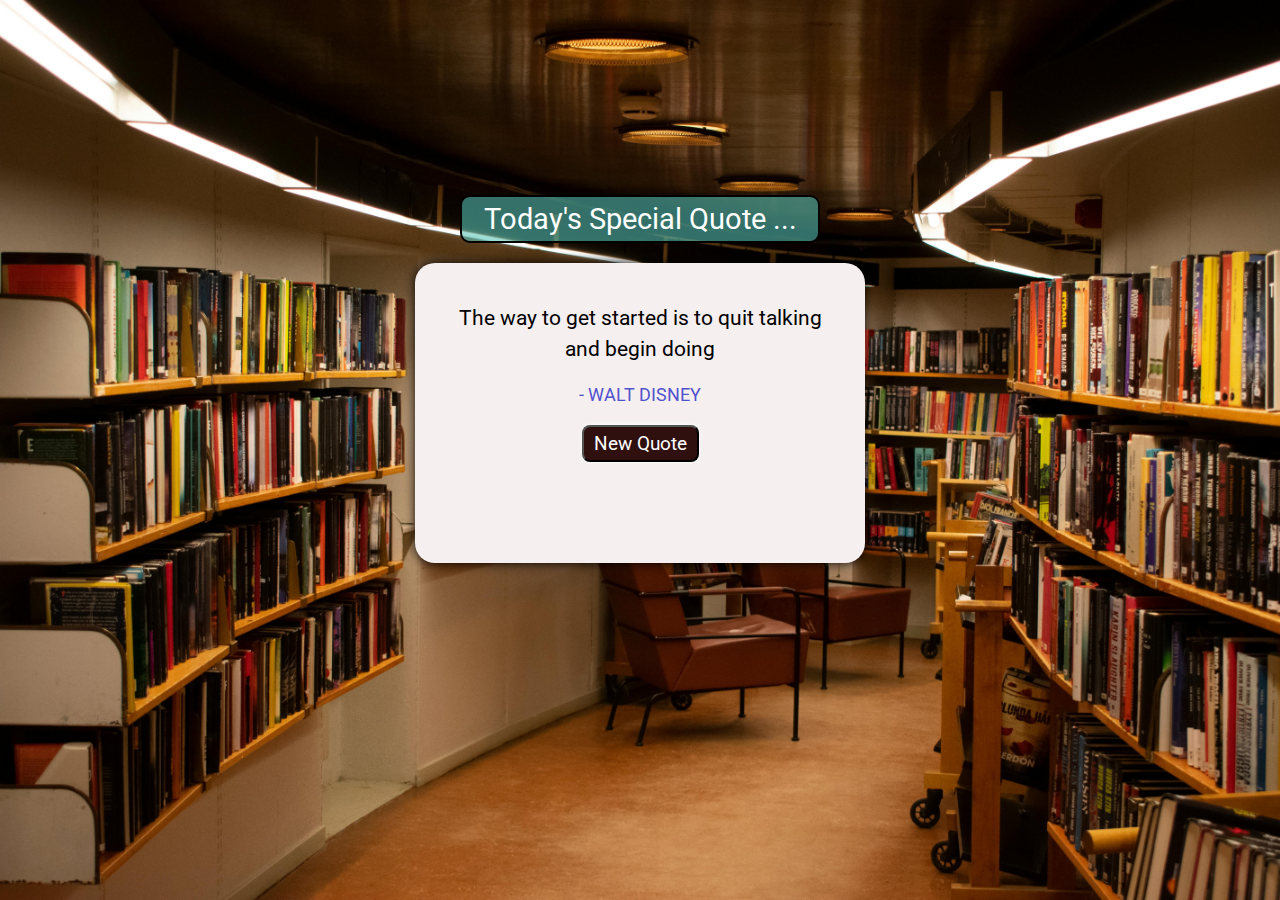
<file: Project 1 ( Quote Generator )/index.html>
<!DOCTYPE html>
<html lang="en">
  <head>
    <meta charset="UTF-8" />
    <meta name="viewport" content="width=device-width, initial-scale=1.0" />
    <title>Quotes Generator</title>
    <link rel="stylesheet" href="style.css" />
    <link
      rel="stylesheet"
      href="https://cdnjs.cloudflare.com/ajax/libs/font-awesome/6.5.2/css/all.min.css"
      integrity="sha512-SnH5WK+bZxgPHs44uWIX+LLJAJ9/2PkPKZ5QiAj6Ta86w+fsb2TkcmfRyVX3pBnMFcV7oQPJkl9QevSCWr3W6A=="
      crossorigin="anonymous"
      referrerpolicy="no-referrer"
    />
  </head>
  <body>



    <div class="container">
       <div class="header">
        <h2> Today's Special Quote ...</h2>
       </div>

       <div class="main-content">
        <div class="text-area">
            <span class="quote">
                The way to get started is to quit talking and begin doing
            </span>
        </div>
        <div class="person">
            - Walt Disney
        </div>
        <div class="button">
            <button id="new-btn"> New Quote</button>
        </div>
       </div>
    </div>







    <script src="app.js"></script>
  </body>
</html>
</file>
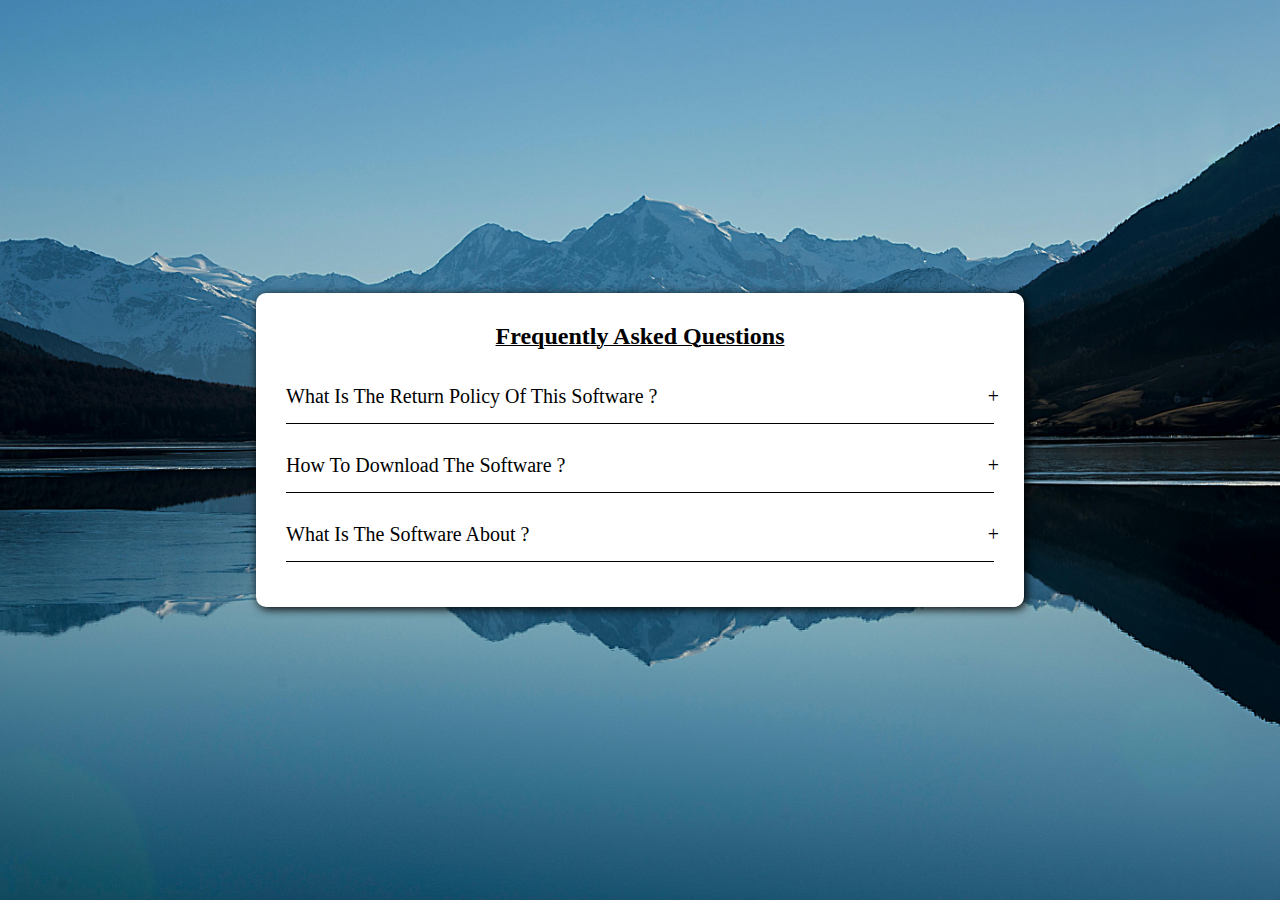
<file: Project 2 ( FAQ )/index.html>
<!DOCTYPE html>
<html lang="en">
  <head>
    <meta charset="UTF-8" />
    <meta name="viewport" content="width=device-width, initial-scale=1.0" />
    <title>Accordian</title>
    <link rel="stylesheet" href="style.css" />
  </head>
  <body>
    <div class="accordian">
      <h2 class="accordian-title">Frequently Asked Questions</h2>

      <div class="content-container">
        <div class="question">What Is The Return Policy Of This Software ?</div>
        <div class="answer">
          Our Software Provides A 30 Days Free Trial And Then After The Billing Will Be Started .
        </div>
      </div>


      <div class="content-container">
        <div class="question"> How To Download The Software ?</div>
        <div class="answer">
          Visit The www.software.com and download the exe file on your system .
        </div>
      </div>

      
      <div class="content-container">
        <div class="question">What Is The Software About ?</div>
        <div class="answer">
            The Software Is About The Video Editing .
        </div>
      </div>
    </div>

    <script src="app.js"></script>
  </body>
</html>
</file>
<file: Project 1 ( Quote Generator )/style.css>
@import url('https://fonts.googleapis.com/css2?family=Roboto:wght@400;900&display=swap');


*{
    margin: 0;
    padding: 0;
    box-sizing: border-box;

    font-family: "Roboto", sans-serif;
    font-weight: 400;
    font-style: normal;
    
}


body{

    height: 100vh;
    display: flex;
    justify-content: center;
    align-items: center;
    background-color: aqua;
    width: 100vw;
    text-align: center;
    background: url(library.jpg) no-repeat ;
    
    
    background-size: cover;
    color: black;

    
}

.container {
    height: 550px;
    width: 450px;
   
   
}

.header{ 
    font-size: 1.2rem;
    border: solid 2px black ;
    width: 80%;
    margin: 20px auto;
    padding: 5px;
    background-color: #55c3b892;
    color: white;
    border-radius: 10px;
}

.main-content{
    width:100%;
    height: 300px;
    background-color: rgb(245, 239, 239);
    border-radius: 20px;
    padding:40px 40px;
    box-shadow: 0 0 12px;
    
}

.text-area{
    font-size: 1.3rem;
    line-height: 1.5;
}

.person{
    font-size: 1.1rem;
    color: rgb(82, 82, 206);
    text-transform: uppercase;
    margin-top:20px;
   
}

.button button{
    background-color: rgb(48, 15, 15);
    color: white;
    font-size: 1.2rem;
    padding: 5px 10px;
    
    margin-top: 20px;
    border-radius: 8px;
    box-shadow: 0 0 5px;
}

.button button:active{
    background-color: coral;
}
</file>
<file: Project 2 ( FAQ )/style.css>
*{
    margin: 0;
    padding: 0;
    font-family: 'Times New Roman', Times, serif;
    box-sizing: border-box;
}


body{

   background-image: url(image1.jpg);
   background-size: cover;
   height: 100vh;
   display: flex;
   align-items: center;
   justify-content: center;
}


.accordian{
    width: 60%;
    background-color: white;
    padding:30px;
    border-radius:10px;
    box-shadow: 2px 2px 10px;
}

.accordian-title{
    margin-bottom:20px;
    text-align: center;
    text-decoration: underline 1px ;
}

.question{
    padding:15px 0px;
    font-size: 20px;
    cursor: pointer;
    border-bottom: 1px solid black;
   position: relative;
}


.content-container .question::after{
    content: "+";
    position: absolute;
    right: -5px;
}


.content-container .answer{
    padding-top: 15px;
    font-size: 20px;
    line-height: 1.2;
    width: 100%;
    height: 0px;
    overflow: hidden;
    transition: .5s;

}



 .accordian .content-container.active .answer{
    height: 150px;
}

.accordian .content-container.active .question{
    font-size: 18px;
    transition: .5s;
}

.accordian .content-container.active .question::after{

    content: "-";
    font-size: 30px;
    transition: .5s;
}
</file>
